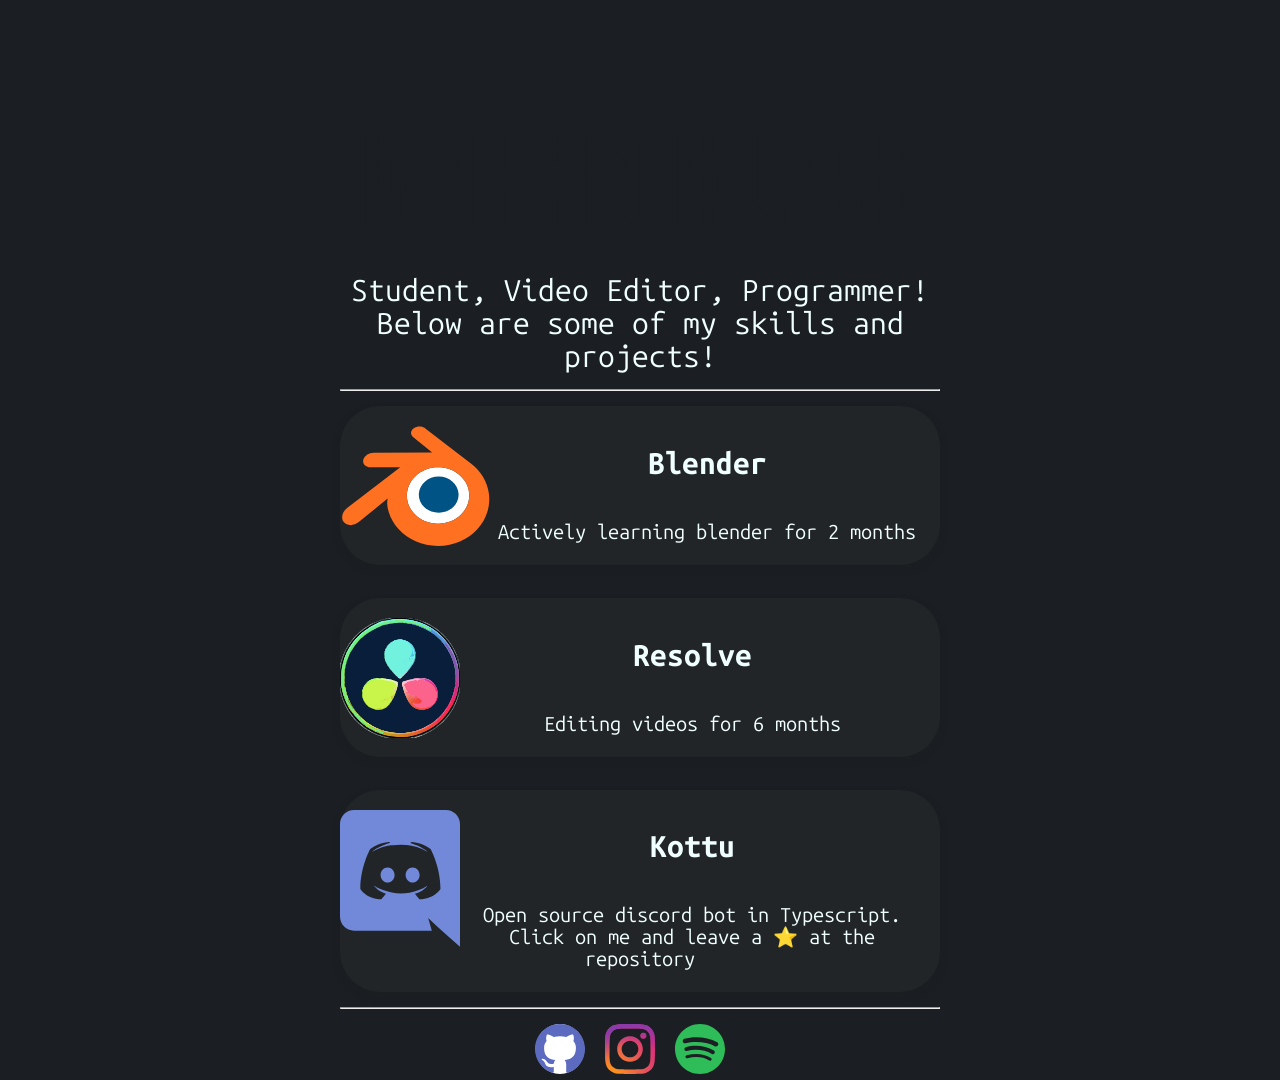
<file: index.html>
<!DOCTYPE html>
<html>

<head>
    <title>Nixdevs Website</title>
    <meta charset="UTF-8">
    <meta name="viewport" content="width=device-width, initial-scale=1, maximum-scale=1">
    <meta name="description" content="Anik's personal website">
    <meta name="keywords" content="html, css, bio, code, open source, github">
    <meta name="author" content="Nixdevs">
    <meta name="title" content="Nixdevs">
    <link rel="icon" href="assets/clown.svg">
    <link rel="stylesheet" href="style.css">
    <meta name="theme-color" content="#1B1F23">
    <script src="script.js"></script>
</head>

<body>
    <div class="desktop">
        <ul class="tubelight" , id="tube">
            <li class="glow">N</li>
            <li class="glow">I</li>
            <li class="glow">X</li>
            <li class="glow">D</li>
            <li class="glow">E</li>
            <li class="glow">V</li>
            <li class="glow">S</li>
        </ul>
        <div class="bio">
            Student, Video Editor, Programmer!<br>Below are some of my skills and projects!
        </div>
        <hr>
        <div class="flex-container">
            <div class="card">
                <img src="assets/blender.svg" alt="Avatar" style="width:25%;" class="avatar">

                <div class="container">
                    <a href="https://www.blender.org/">

                        <h4><b>Blender</b></h4>
                        <p>Actively learning blender for 2 months</p>
                    </a>

                </div>
            </div>
            <br>

            <div class="card">
                <img src="assets/davinci.svg" alt="Avatar" style="width: 20%" class="avatar">
                <div class="container">
                    <a href="https://www.blackmagicdesign.com/products/davinciresolve" target="_blank">

                        <h4><b>Resolve</b></h4>
                        <p>Editing videos for 6 months</p>
                    </a>

                </div>
            </div>
            <br>
            <div class="card">
                <img src="assets/discord.svg" alt="Avatar" style="width:20%" class="avatar">
                <div class="container">
                    <a href="https://github.com/NixDevs/Kottu" target="_blank">

                        <h4><b>Kottu</b></h4>
                        <p>Open source discord bot in Typescript. Click on me and leave a ⭐ at the repository</p>
                    </a>
                </div>
            </div>
        </div>
        <!--
        <div class="bio">
            <p>Skills I wish to master!</p>
        </div>
        <div style="display:flex; align-items: center; justify-content: center;">
            <a href="https://html.spec.whatwg.org/multipage/" target="_blank">
                <img src="assets/skills/html.svg" width="50px" height="50px" style="margin-right: 10px;">
            </a>
            <a href="https://www.w3.org/Style/CSS/Overview.en.html" target="_blank">
                <img src="assets/skills/css.svg" width="50px" height="50px" style="margin-right: 10px;">
            </a>
            <a href="https://www.javascript.com/" target="_blank">
                <img src="assets/skills/js.svg" width="50px" height="50px" style="margin-right: 10px;">
            </a>
            <a href="https://www.typescriptlang.org/" target="_blank">
                <img src="assets/skills/ts.svg" width="50px" height="50px" style="margin-right: 10px;">
            </a>
            <a href="https://tailwindcss.com/" target="_blank">
                <img src="assets/skills/tailwind.svg" width="50px" height="50px" style="margin-right: 10px;">
            </a>
            <a href="https://learn.microsoft.com/en-us/dotnet/csharp/" target="_blank">
                <img src="assets/skills/csharp.svg" width="50px" height="50px" style="margin-right: 10px;">
            </a>
            <a href="https://godotengine.org/" target="_blank">
                <img src="assets/skills/godot.svg" width="50px" height="50px" style="margin-right: 10px;">
            </a>
        </div>

        -->



        <hr>

        <footer style="color: aliceblue;" class="foot">
            <a href="https://github.com/Nixdevs" target="_blank" class="footLink">
                <img src="assets/github2.svg" class="image">
            </a>
            <a href="https://instagram.com/aniklakhany" target="_blank" class="footLink">
                <img src="assets/instagram.svg" class="image">
            </a>
            <a href="https://open.spotify.com/user/31qu7bej6cf5phoksxyfpquss6ea?si=8b51f1d725934f46" target="_blank"
                class="footLink">
                <img src="assets/spotify.svg" class="image">
            </a>

        </footer>
    </div>

</body>




</html>
</file>
<file: style.css>
body {
  margin: auto;
  margin-top: 100px;
  max-width: 600px;
  line-height: 1.1;
  font-size: 30px;
  font-family: sans-serif;
  background-color: #1B1F23;
  color: #1B1F23;
}

.foot {
  display: flex;
  align-items: center;
  justify-content: center;
}

a {
  text-decoration: none;
  color: azure;
}

.footLink {
  text-decoration: none;
  margin-right: 20px;
}

.bio {
  text-align: center;
  font-family: 'UbuntuSansMono';
  color: azure;
  line-height: 1.1;
}

.tubelight {
  margin: auto;
  /*
  top: 50%;
  left: 50%;
  transform: translate(-50%, -50%);
  */
  padding: 0;
  display: flex;
  justify-content: center;
  align-items: center;
  margin-bottom: 10px;
}

.tubelight li {
  list-style: none;
  font-family: 'Jersey';
  font-size: 5em;
  letter-spacing: 15px;
  text-shadow: none;
  animation: animate 1s 2 linear;

}

@keyframes animate {
  0% {
    color: #a7a300;
    text-shadow: none;
  }

  18% {
    color: #a7a300;
    text-shadow: none;
  }

  20% {
    color: #fff900;
    text-shadow: 0 0 7px #fff000, 0 0 20px #ff6c00;
  }

  30% {
    color: #a7a300;
    text-shadow: none;
  }

  35% {
    color: #fff900;
    text-shadow: 0 0 7px #fff000, 0 0 20px #ff6c00;
  }

  70% {
    color: #a7a300;
    text-shadow: none;
  }

  85% {
    color: #a7a300;
    text-shadow: none;
  }

  90% {
    color: #a7a300;
    text-shadow: none;
  }

  100% {
    color: #a7a300;
    text-shadow: none;
  }

}

.tubelight li:nth-child(1) {
  animation-delay: .2s;
}

.tubelight li:nth-child(2) {
  animation-delay: .4s;
}

.tubelight li:nth-child(3) {
  animation-delay: .6s;
}

.tubelight li:nth-child(4) {
  animation-delay: .8s;
}

.tubelight li:nth-child(5) {
  animation-delay: 1.2s;
}

.tubelight li:nth-child(6) {
  animation-delay: 1.4s;
}

.tubelight li:nth-child(7) {
  animation-delay: 1.6s;
}

@font-face {
  font-family: 'Jersey';
  src: URL('fonts/Jersey20-Regular.ttf') format('truetype');
}

@font-face {
  font-family: 'UbuntuSansMono';
  src: URL('fonts/UbuntuSansMono-VariableFont_wght.ttf') format('truetype');
}

.image {
  width: 50px;
  height: 50px;
}

.image:hover {
  transform: scale(1.1);
  transition: ease-out 0.1s;
}

.flex-container {
  justify-content: space-between;
}

.card {
  box-shadow: 0 4px 8px 0 rgba(26, 25, 25, 0.2);
  background-color: #212528;
  transition: 0.3s;
  width: 100%;
  height: 10%;
  border-radius: 40px;
  text-align: center;
  font-family: "UbuntuSansMono";
}

.card img {
  margin: auto;
  display: block;
  float: left;
  padding-top: 20px;
}

.card:hover {
  box-shadow: 0 8px 16px 16px rgba(0, 0, 0, 0.2);
  transform: scale(1.01);
  transition: 0.2s;

}

.container {
  padding: 2px 16px;
  color: azure;
}

.container p {
  font-size: 20px;
}


@media only screen and (max-width: 767px) {
  body {
    font-size: 15px;
    display: flex;
    justify-content: center;
    align-items: center;
    line-height: 4;
  }

  .image {
    width: 50px;
    height: 50px;
  }

  .container {
    display: block;
  }

  .container p {
    font-size: 12px;
  }
}
</file>
